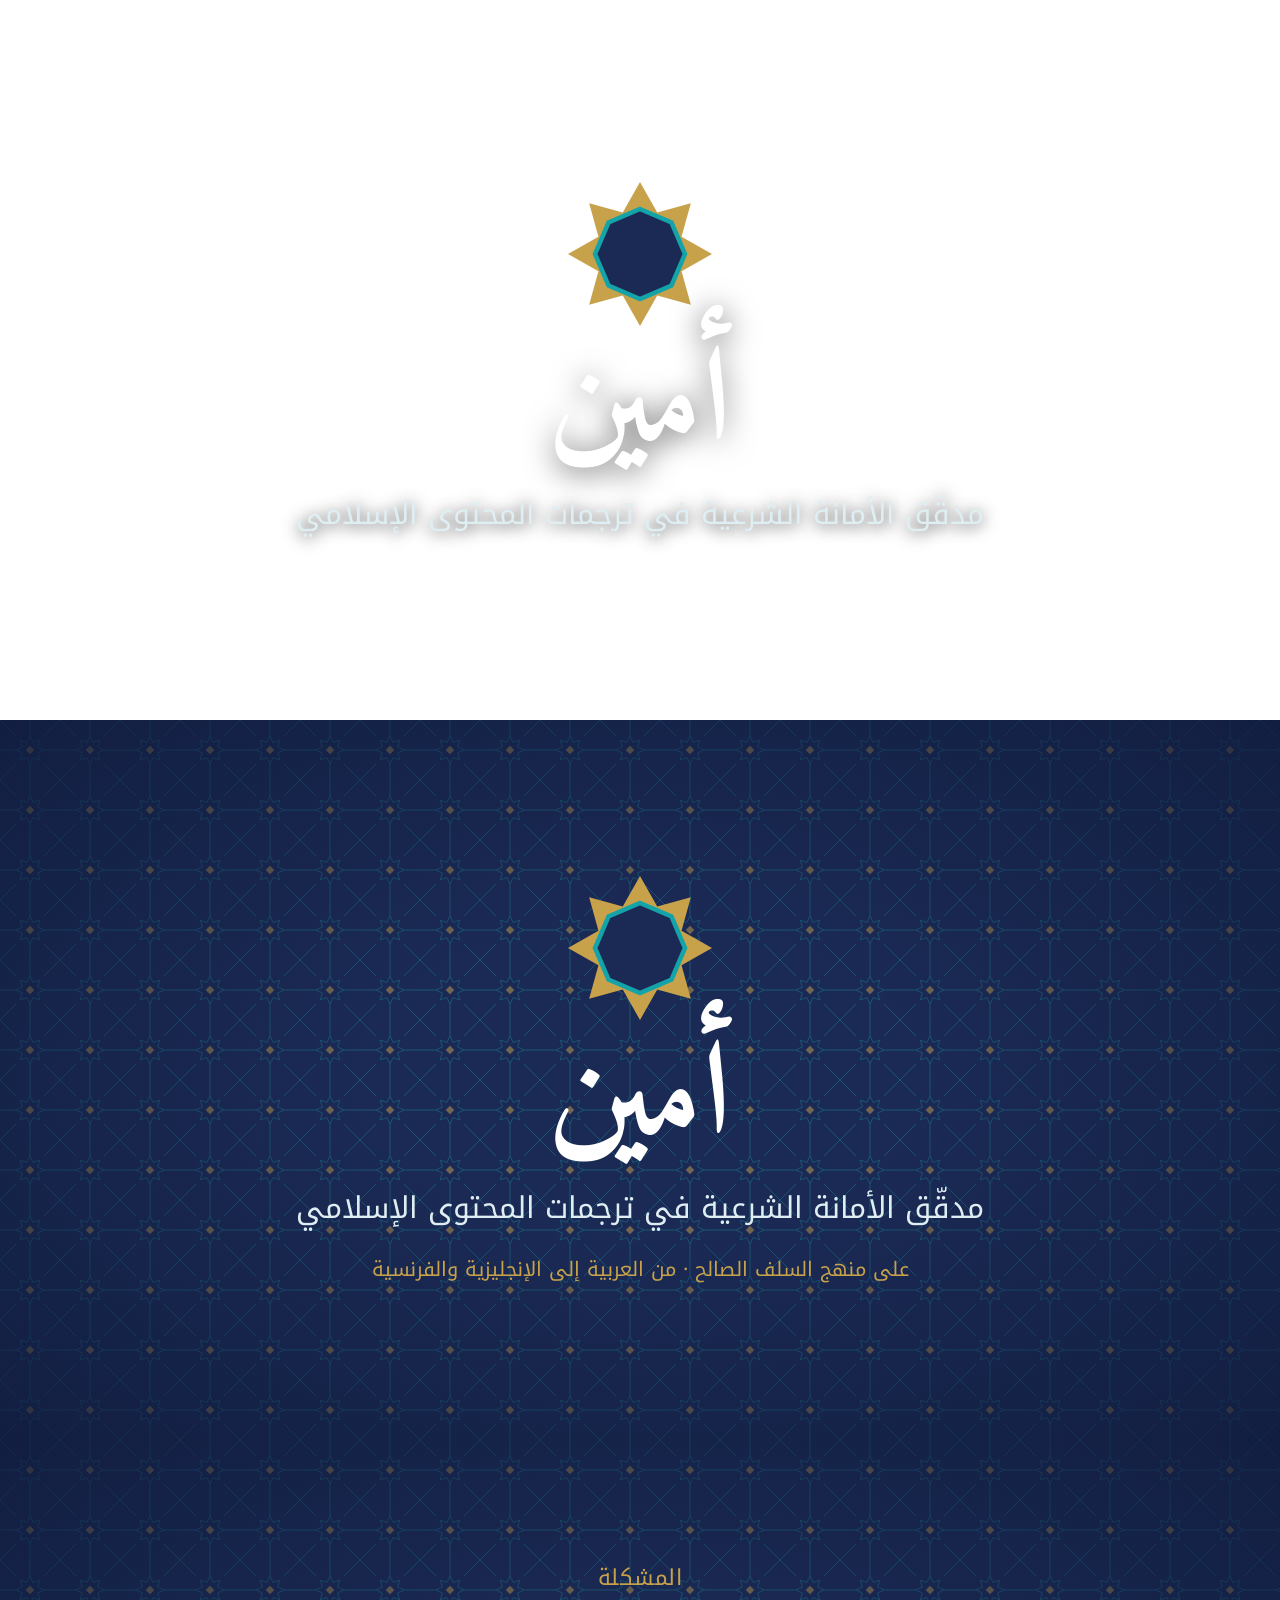
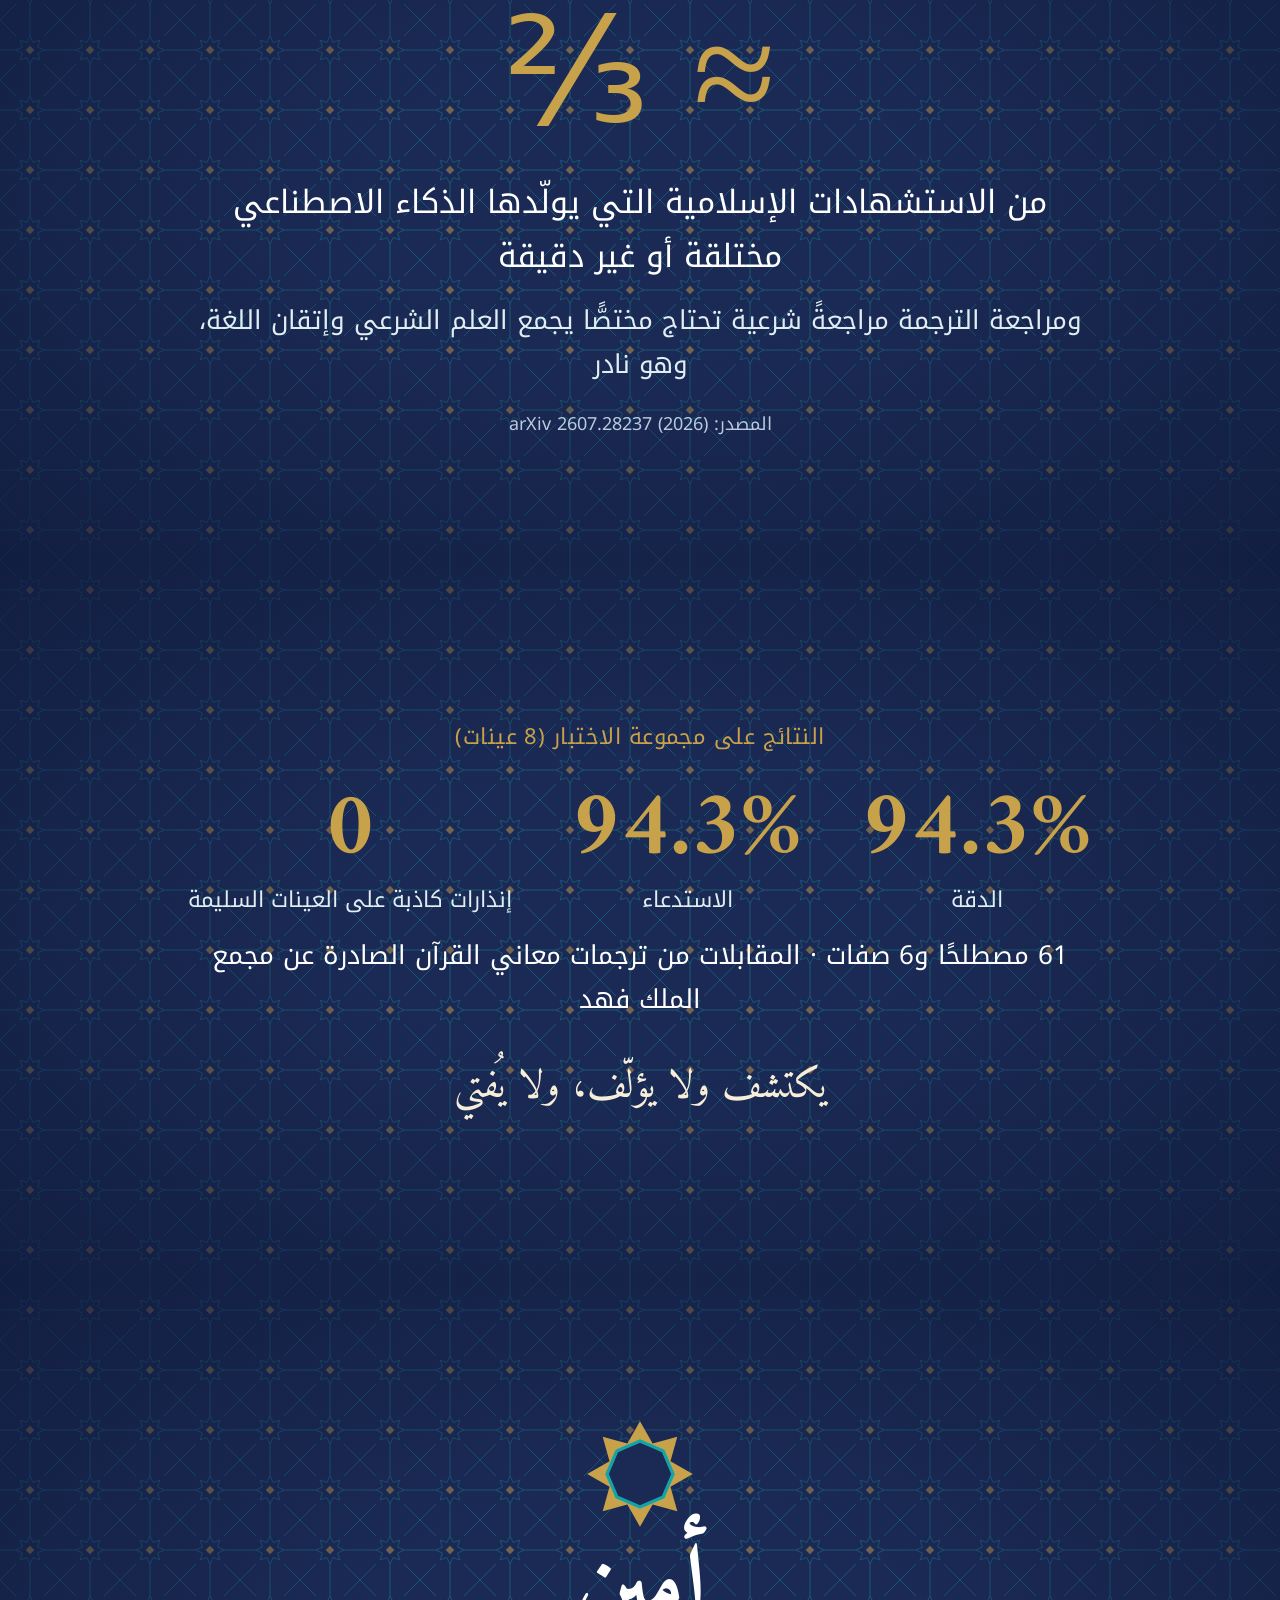
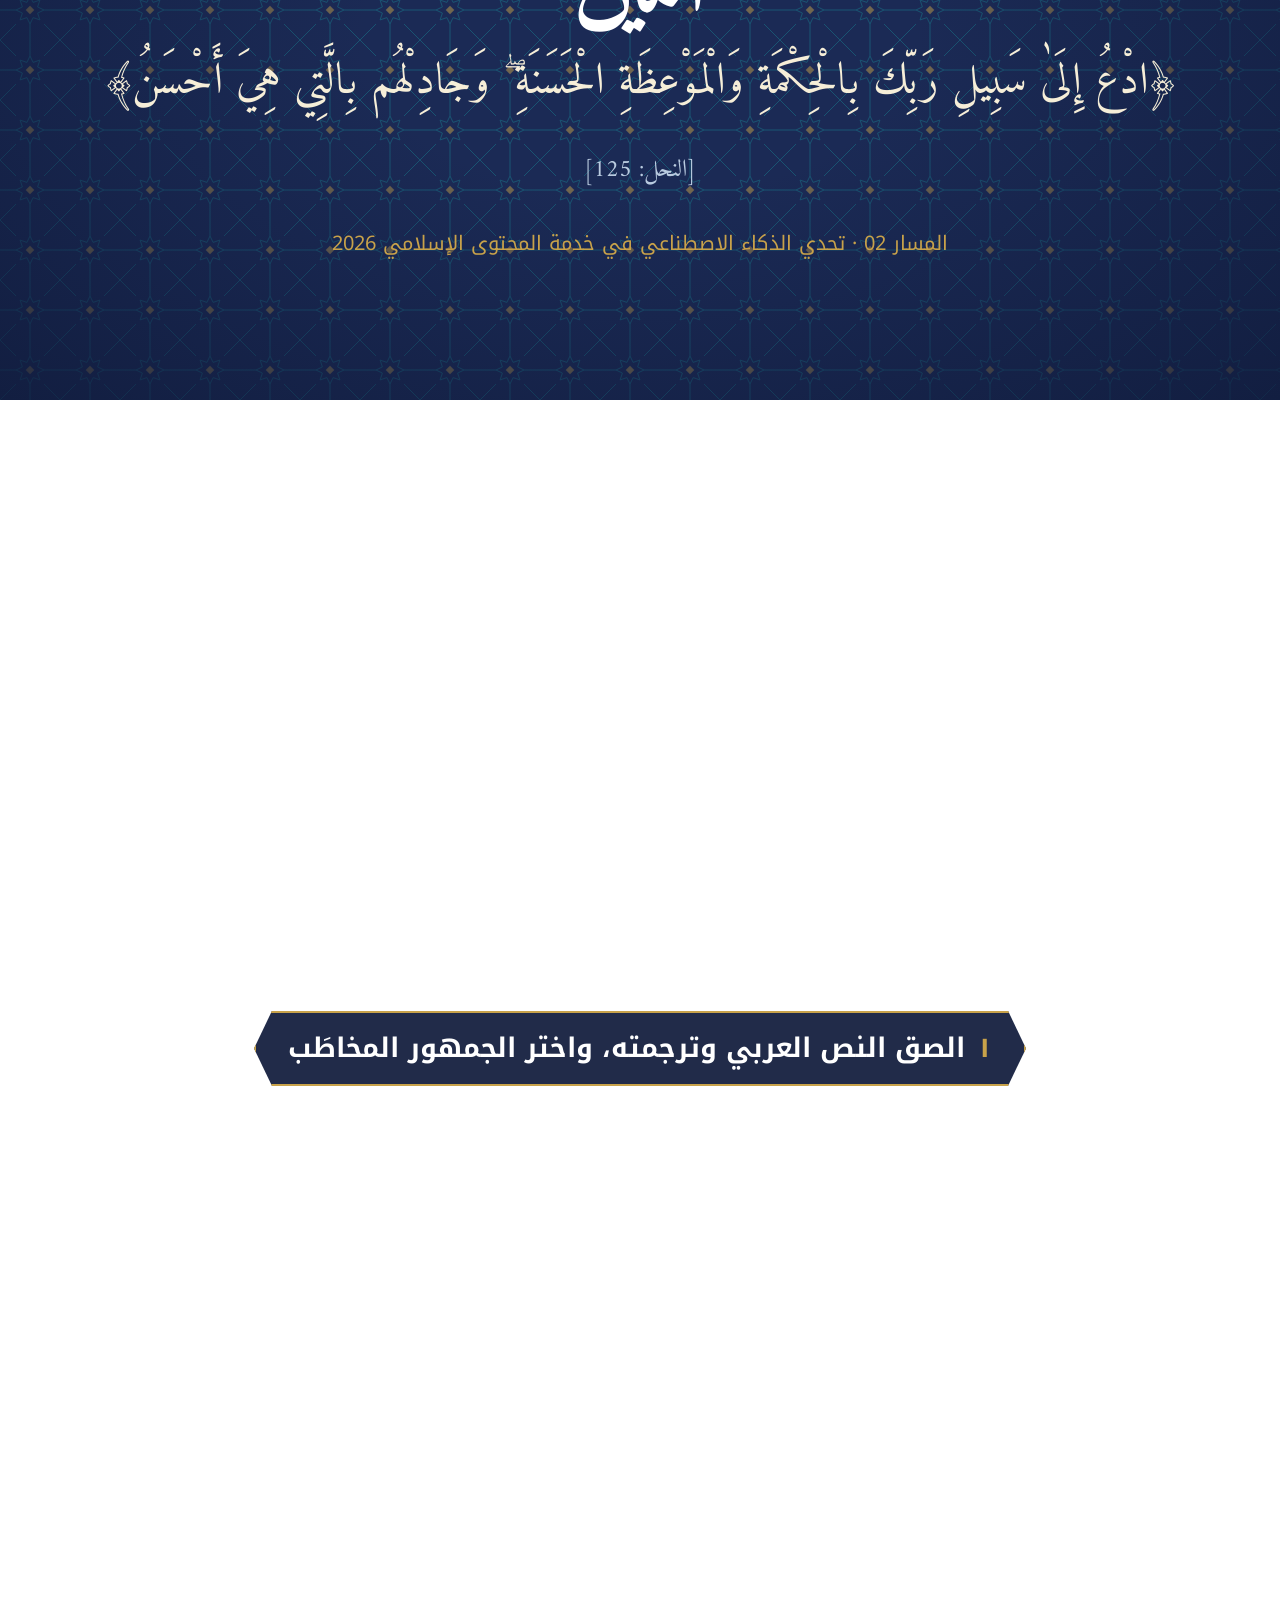
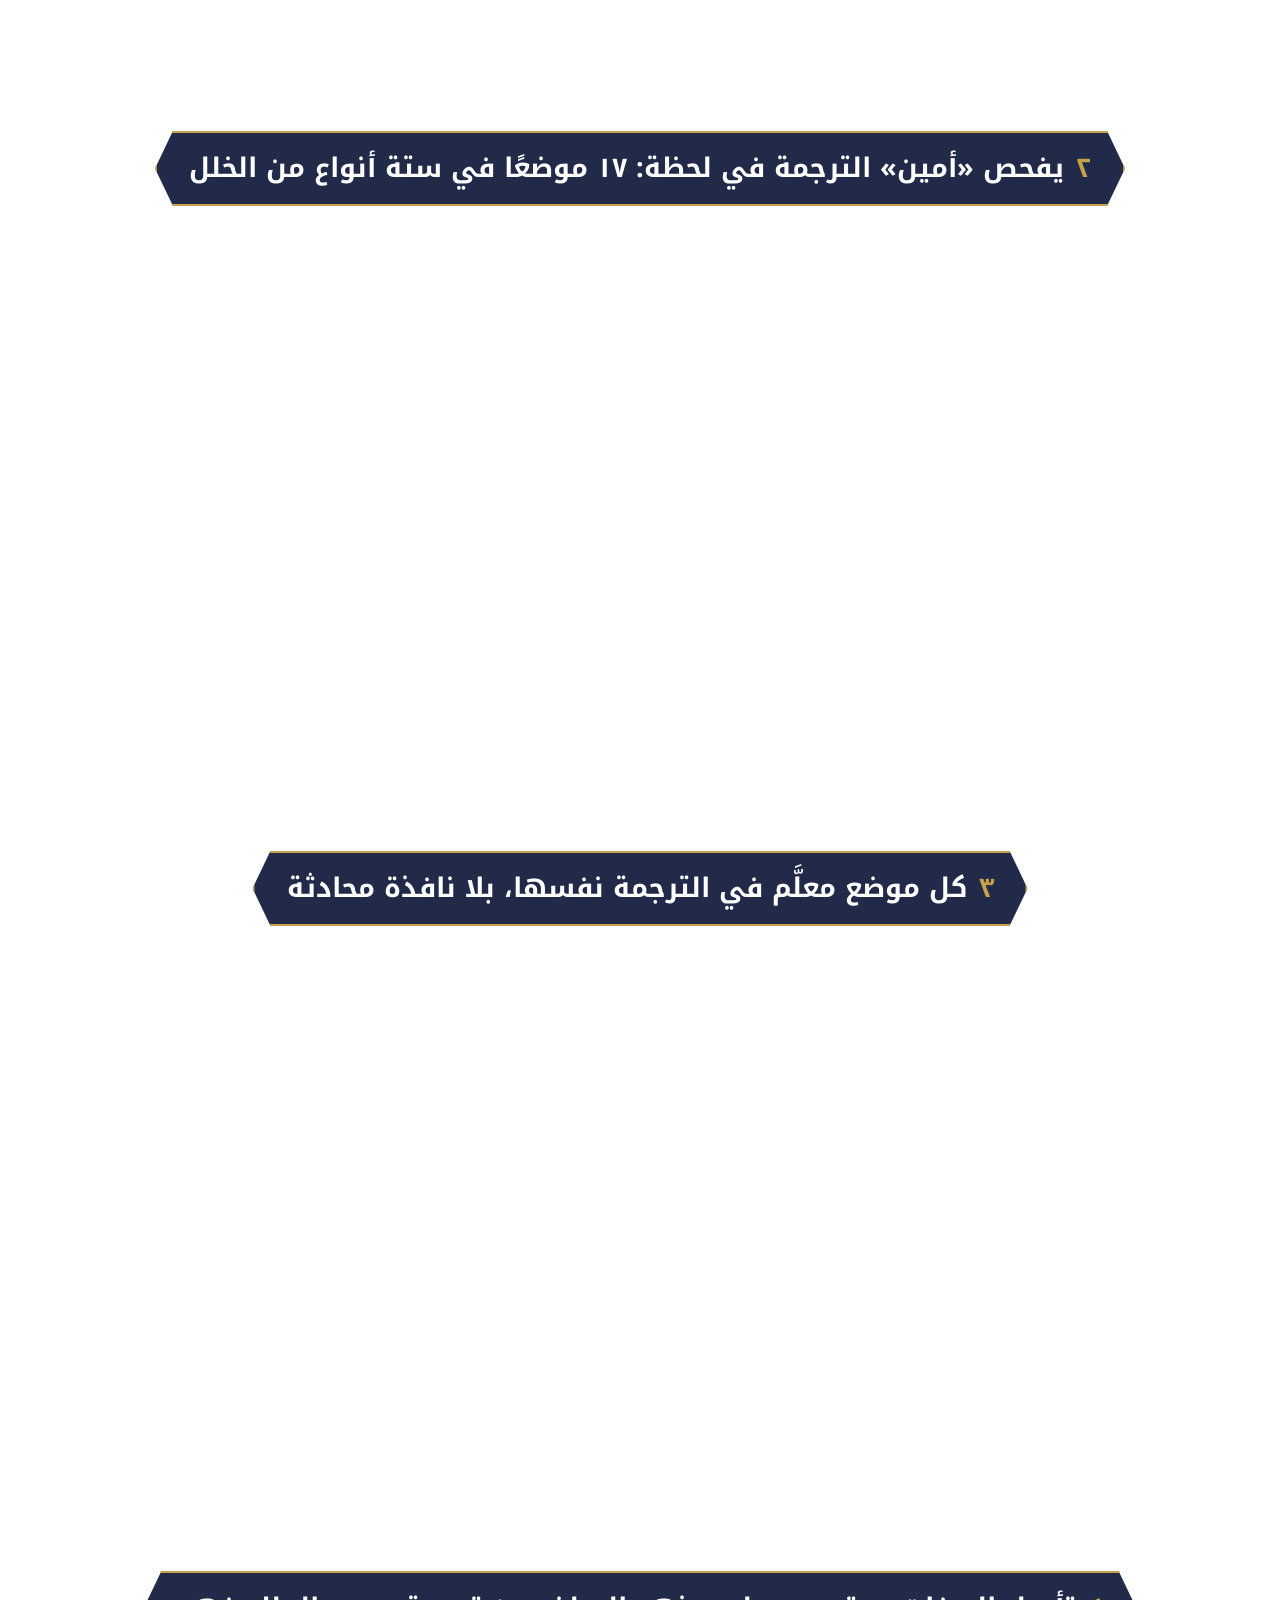
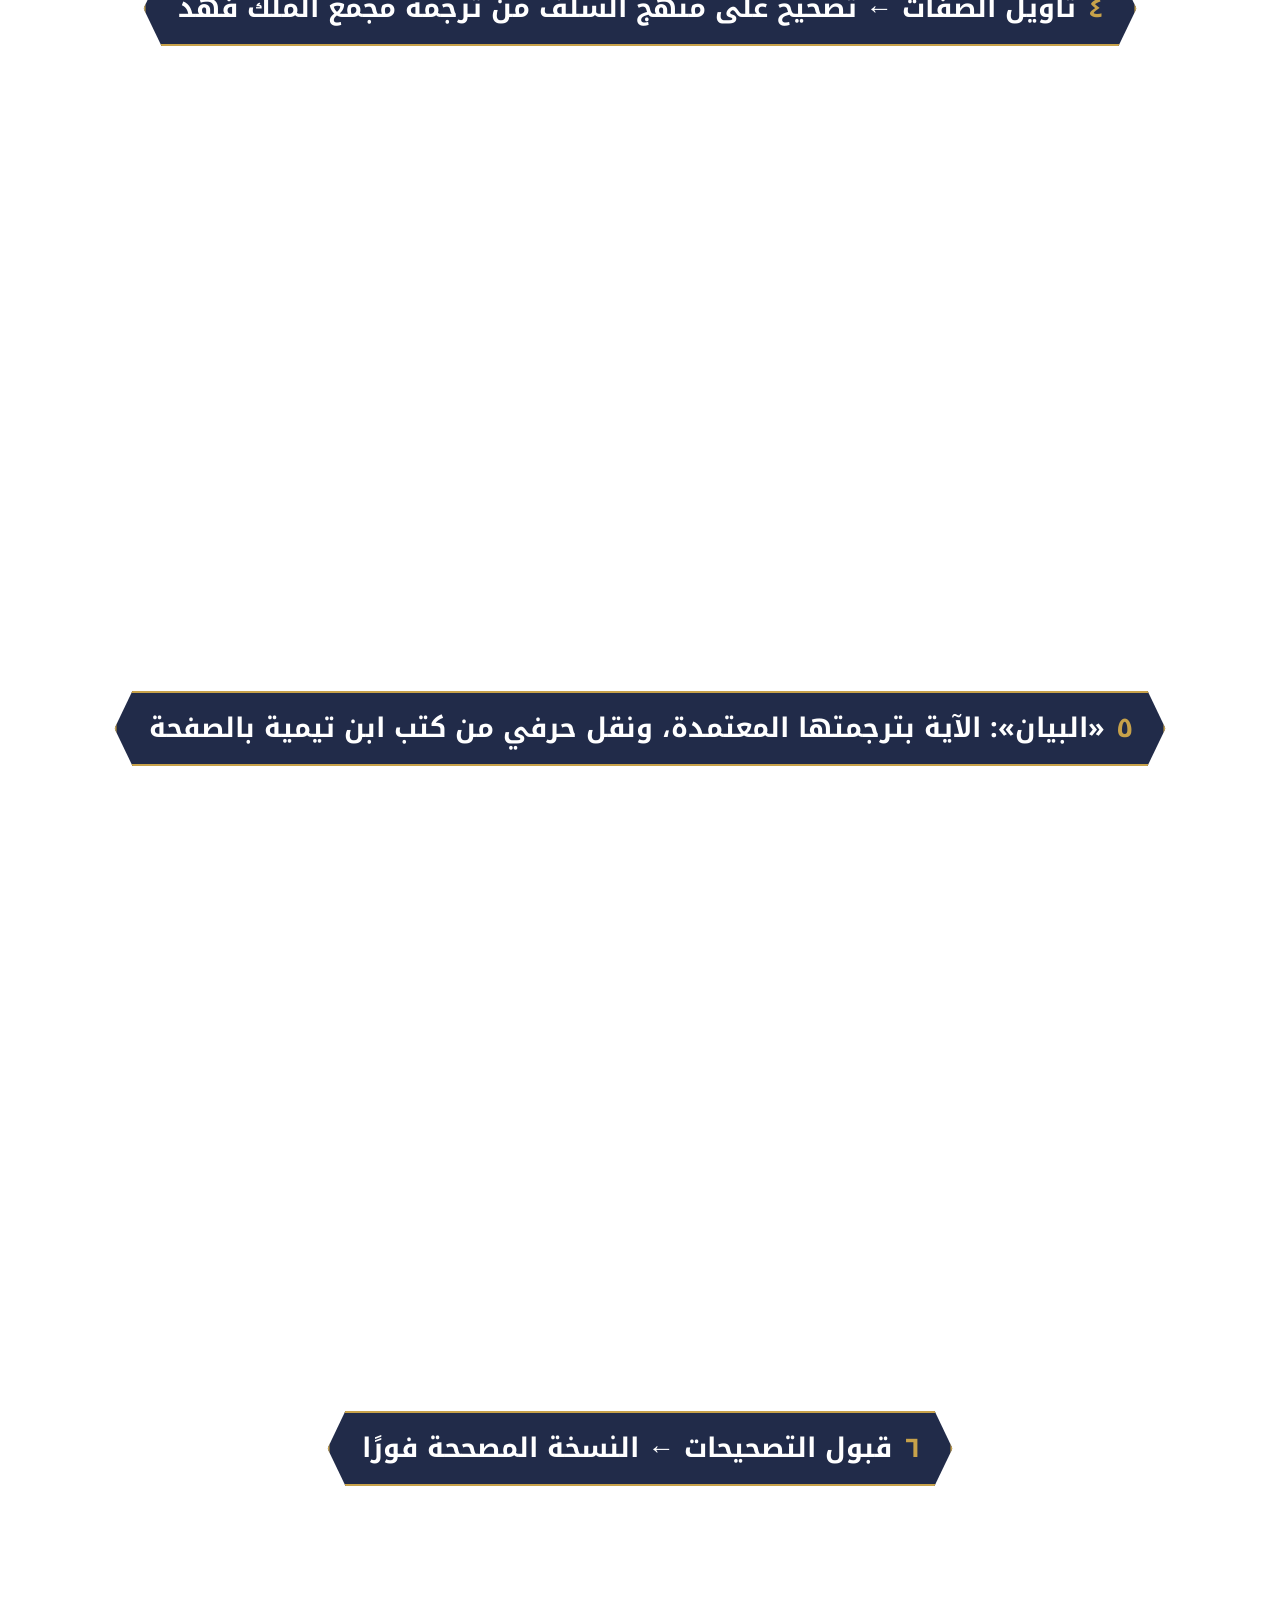
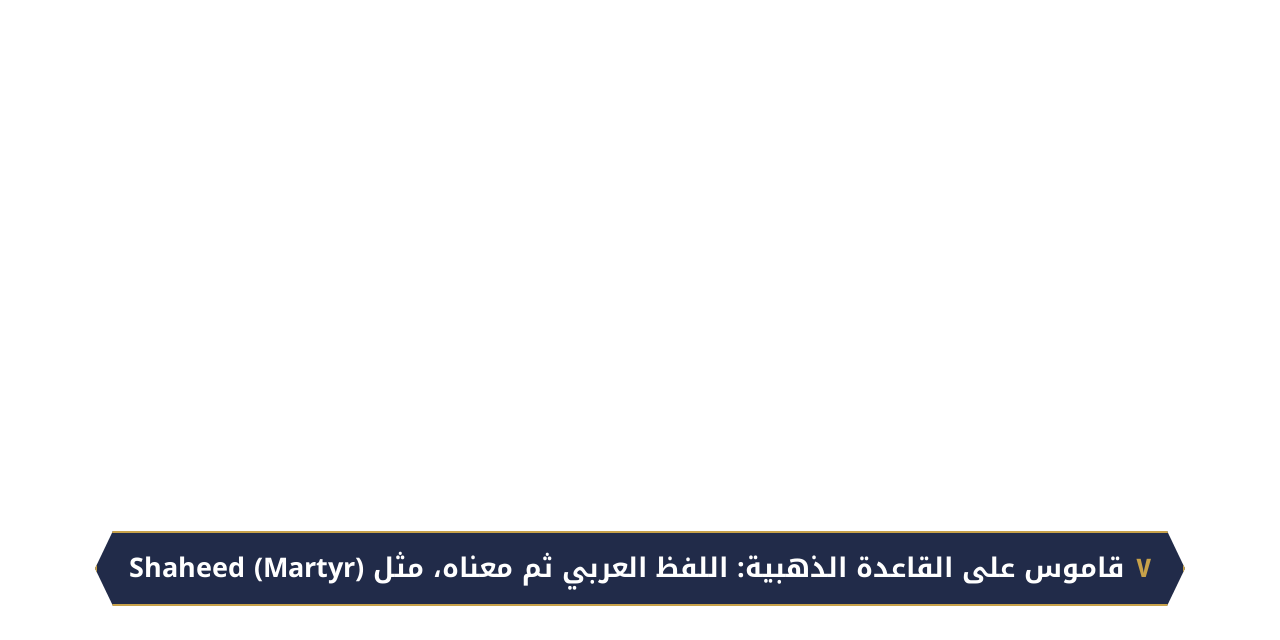
<file: web/video-cards.html>
<!doctype html>
<html lang="ar" dir="rtl">
<head>
<meta charset="utf-8">
<title>بطاقات فيديو أمين</title>
<!-- بطاقات العرض المرئي لـ«أمين»: تُصوَّر كل بطاقة صورةً 1280×720 (tools/make_video.sh) -->
<link rel="stylesheet" href="style.css">
<style>
  body { margin: 0; background: transparent; }
  .vc { width: 1280px; height: 720px; position: relative; overflow: hidden; display: flex; flex-direction: column;
        align-items: center; justify-content: center; text-align: center; color: #fff; background: var(--indigo) var(--tile-band); }
  .vc::after { content: ""; position: absolute; inset: 0; background: radial-gradient(ellipse at center, rgba(15,26,58,0) 30%, rgba(15,26,58,.75) 100%); pointer-events: none; }
  .vc > * { position: relative; z-index: 1; }
  .star { width: 150px; height: 150px; }
  h1 { font-family: var(--naskh); font-size: 132px; margin: 6px 0 0; line-height: 1.1; }
  .sub { font-size: 30px; color: #dfeef2; margin: 8px 0 0; }
  .sub2 { font-size: 20px; color: var(--gold); margin: 18px 0 0; }
  .label { font-size: 22px; color: var(--gold); letter-spacing: .02em; margin: 0 0 14px; }
  .big { font-family: var(--naskh); font-size: 150px; color: var(--gold); line-height: 1; margin: 0; }
  .lead { font-size: 32px; max-width: 900px; line-height: 1.7; margin: 14px 0 0; }
  .note { font-size: 18px; color: #b9cbe0; margin: 22px 0 0; }
  .stats { display: flex; gap: 60px; margin: 10px 0 0; }
  .stats div { display: flex; flex-direction: column; align-items: center; }
  .stats b { font-family: var(--naskh); font-size: 92px; color: var(--gold); line-height: 1.1; direction: ltr; }
  .stats span { font-size: 22px; color: #dfeef2; }
  .motto { font-family: var(--naskh); font-size: 40px; color: var(--gold-soft); margin: 30px 0 0; }
  .ayah { font-family: var(--naskh); font-size: 44px; line-height: 1.9; color: var(--gold-soft); max-width: 1100px; margin: 0; }
  .ayah small { font-size: 24px; color: #b9cbe0; }
  .cap { width: 1280px; height: 720px; position: relative; background: transparent; }
  .cap p { position: absolute; bottom: 34px; right: 50%; transform: translateX(50%); margin: 0; white-space: nowrap;
           padding: 14px 34px; font-size: 27px; font-weight: 700; color: #fff; background: rgba(15,26,58,.92);
           box-shadow: inset 0 0 0 2px var(--gold);
           clip-path: polygon(18px 0, calc(100% - 18px) 0, 100% 50%, calc(100% - 18px) 100%, 18px 100%, 0 50%); }
  .cap p i { font-style: normal; color: var(--gold); margin-inline-end: 12px; }
  .logo { width: 1280px; height: 720px; color: #fff; display: flex; flex-direction: column; align-items: center; justify-content: center; background: transparent; }
  .logo h1 { text-shadow: 0 4px 30px rgba(0,0,0,.6); }
  .logo .sub { text-shadow: 0 2px 16px rgba(0,0,0,.8); }
</style>
</head>
<body>
<svg width="0" height="0" style="position:absolute" aria-hidden="true"><defs>
  <symbol id="s8" viewBox="0 0 100 100"><polygon fill="#c8a24a" points="50,2 61.5,22.3 83.9,16.1 77.7,38.5 98,50 77.7,61.5 83.9,83.9 61.5,77.7 50,98 38.5,77.7 16.1,83.9 22.3,61.5 2,50 22.3,38.5 16.1,16.1 38.5,22.3"/><polygon fill="#1b2a55" stroke="#14a3a8" stroke-width="3" points="50,20 71,29 80,50 71,71 50,80 29,71 20,50 29,29"/></symbol>
</defs></svg>

<section class="logo" id="c-logo">
  <svg class="star"><use href="#s8"/></svg>
  <h1>أمين</h1>
  <p class="sub">مدقّق الأمانة الشرعية في ترجمات المحتوى الإسلامي</p>
</section>

<section class="vc" id="c-title">
  <svg class="star"><use href="#s8"/></svg>
  <h1>أمين</h1>
  <p class="sub">مدقّق الأمانة الشرعية في ترجمات المحتوى الإسلامي</p>
  <p class="sub2">على منهج السلف الصالح · من العربية إلى الإنجليزية والفرنسية</p>
</section>

<section class="vc" id="c-problem">
  <p class="label">المشكلة</p>
  <p class="big">≈ ⅔</p>
  <p class="lead">من الاستشهادات الإسلامية التي يولّدها الذكاء الاصطناعي مختلقة أو غير دقيقة</p>
  <p class="lead" style="font-size:26px;color:#dfeef2">ومراجعة الترجمة مراجعةً شرعية تحتاج مختصًّا يجمع العلم الشرعي وإتقان اللغة، وهو نادر</p>
  <p class="note">المصدر: arXiv 2607.28237 (2026)</p>
</section>

<section class="vc" id="c-results">
  <p class="label">النتائج على مجموعة الاختبار (8 عينات)</p>
  <div class="stats">
    <div><b>94.3%</b><span>الدقة</span></div>
    <div><b>94.3%</b><span>الاستدعاء</span></div>
    <div><b>0</b><span>إنذارات كاذبة على العينات السليمة</span></div>
  </div>
  <p class="lead" style="font-size:26px">61 مصطلحًا و6 صفات · المقابلات من ترجمات معاني القرآن الصادرة عن مجمع الملك فهد</p>
  <p class="motto">يكتشف ولا يؤلّف، ولا يُفتي</p>
</section>

<section class="vc" id="c-outro">
  <svg class="star" style="width:110px;height:110px"><use href="#s8"/></svg>
  <h1 style="font-size:96px">أمين</h1>
  <p class="ayah">﴿ادْعُ إِلَىٰ سَبِيلِ رَبِّكَ بِالْحِكْمَةِ وَالْمَوْعِظَةِ الْحَسَنَةِ ۖ وَجَادِلْهُم بِالَّتِي هِيَ أَحْسَنُ﴾ <small>[النحل: 125]</small></p>
  <p class="sub2">المسار 02 · تحدي الذكاء الاصطناعي في خدمة المحتوى الإسلامي 2026</p>
</section>

<section class="cap" id="cap-1"><p><i>١</i>الصق النص العربي وترجمته، واختر الجمهور المخاطَب</p></section>
<section class="cap" id="cap-2"><p><i>٢</i>يفحص «أمين» الترجمة في لحظة: ١٧ موضعًا في ستة أنواع من الخلل</p></section>
<section class="cap" id="cap-3"><p><i>٣</i>كل موضع معلَّم في الترجمة نفسها، بلا نافذة محادثة</p></section>
<section class="cap" id="cap-4"><p><i>٤</i>تأويل الصفات ← تصحيح على منهج السلف من ترجمة مجمع الملك فهد</p></section>
<section class="cap" id="cap-5"><p><i>٥</i>«البيان»: الآية بترجمتها المعتمدة، ونقل حرفي من كتب ابن تيمية بالصفحة</p></section>
<section class="cap" id="cap-6"><p><i>٦</i>قبول التصحيحات ← النسخة المصححة فورًا</p></section>
<section class="cap" id="cap-7"><p><i>٧</i>قاموس على القاعدة الذهبية: اللفظ العربي ثم معناه، مثل Shaheed (Martyr)</p></section>
</body>
</html>
</file>
<file: web/style.css>
/* أمين — تصميم «الزخرفة الهندسية»: زليج ومشربية، تركوازي وأزرق نيلي ولمسة ذهبية */

@font-face { font-family: "Amiri"; font-weight: 400; font-display: swap;
  src: url("fonts/amiri-arabic-400-normal.woff2") format("woff2"); unicode-range: U+0600-06FF, U+0750-077F, U+FB50-FDFF, U+FE70-FEFF; }
@font-face { font-family: "Amiri"; font-weight: 700; font-display: swap;
  src: url("fonts/amiri-arabic-700-normal.woff2") format("woff2"); unicode-range: U+0600-06FF, U+0750-077F, U+FB50-FDFF, U+FE70-FEFF; }
@font-face { font-family: "Amiri"; font-weight: 400; font-display: swap;
  src: url("fonts/amiri-latin-400-normal.woff2") format("woff2"); unicode-range: U+0000-024F, U+1E00-1EFF, U+2000-206F; }
@font-face { font-family: "Amiri"; font-weight: 700; font-display: swap;
  src: url("fonts/amiri-latin-700-normal.woff2") format("woff2"); unicode-range: U+0000-024F, U+1E00-1EFF, U+2000-206F; }
@font-face { font-family: "Kufi"; font-weight: 400; font-display: swap;
  src: url("fonts/noto-kufi-arabic-arabic-400-normal.woff2") format("woff2"); unicode-range: U+0600-06FF, U+0750-077F, U+FB50-FDFF, U+FE70-FEFF; }
@font-face { font-family: "Kufi"; font-weight: 700; font-display: swap;
  src: url("fonts/noto-kufi-arabic-arabic-700-normal.woff2") format("woff2"); unicode-range: U+0600-06FF, U+0750-077F, U+FB50-FDFF, U+FE70-FEFF; }
@font-face { font-family: "Kufi"; font-weight: 400; font-display: swap;
  src: url("fonts/noto-kufi-arabic-latin-400-normal.woff2") format("woff2"); unicode-range: U+0000-024F, U+2000-206F; }
@font-face { font-family: "Kufi"; font-weight: 700; font-display: swap;
  src: url("fonts/noto-kufi-arabic-latin-700-normal.woff2") format("woff2"); unicode-range: U+0000-024F, U+2000-206F; }

:root {
  --indigo: #1b2a55;
  --indigo-deep: #0f1a3a;
  --turq: #0e7c86;
  --turq-2: #14a3a8;
  --turq-soft: #e3f3f2;
  --gold: #c8a24a;
  --gold-soft: #f6eed8;
  --paper: #fbfcfb;
  --card: #ffffff;
  --ink: #18223a;
  --muted: #5b6680;
  --line: #d6e3e6;
  --red: #a8322a;
  --red-soft: #fbeceb;
  --green: #1e7b4f;
  --green-soft: #e6f4ec;
  /* ألوان أنواع الخلل السبعة */
  --t1: #6b4fa3; --t2: #a8322a; --t3: #b7862a; --t4: #1b2a55;
  --t5: #c05a1c; --t6: #0e7c86; --t7: #56657f;
  --ink-2: #2e3955;
  --field: #fcfefe;
  --heading: #1b2a55;
  --gold-ink: #7a5a14;
  --indigo-soft: #eef0fa;
  --radius: 14px;
  --kufi: "Kufi", "Noto Kufi Arabic", "Segoe UI", Tahoma, sans-serif;
  --naskh: "Amiri", "Traditional Arabic", "Times New Roman", serif;
  --tile: url("data:image/svg+xml,%3Csvg xmlns='http://www.w3.org/2000/svg' width='60' height='60' viewBox='0 0 60 60'%3E%3Cg fill='none' stroke='%230e7c86' stroke-width='0.8' opacity='0.16'%3E%3Cpolygon points='30.0,16.0 33.1,22.4 39.9,20.1 37.6,26.9 44.0,30.0 37.6,33.1 39.9,39.9 33.1,37.6 30.0,44.0 26.9,37.6 20.1,39.9 22.4,33.1 16.0,30.0 22.4,26.9 20.1,20.1 26.9,22.4'/%3E%3Cpath d='M0 0L16 16M60 0L44 16M0 60L16 44M60 60L44 44M30 0V16M30 44V60M0 30H16M44 30H60'/%3E%3C/g%3E%3C/svg%3E");
  --tile-band: url("data:image/svg+xml,%3Csvg xmlns='http://www.w3.org/2000/svg' width='60' height='60' viewBox='0 0 60 60'%3E%3Cg fill='none' stroke='%2314a3a8' stroke-width='1' opacity='0.35'%3E%3Cpolygon points='30.0,16.0 33.1,22.4 39.9,20.1 37.6,26.9 44.0,30.0 37.6,33.1 39.9,39.9 33.1,37.6 30.0,44.0 26.9,37.6 20.1,39.9 22.4,33.1 16.0,30.0 22.4,26.9 20.1,20.1 26.9,22.4'/%3E%3Cpath d='M0 0L16 16M60 0L44 16M0 60L16 44M60 60L44 44M30 0V16M30 44V60M0 30H16M44 30H60'/%3E%3C/g%3E%3Crect x='27' y='27' width='6' height='6' transform='rotate(45 30 30)' fill='%23c8a24a' opacity='0.5'/%3E%3C/svg%3E");
  --edge: url("data:image/svg+xml,%3Csvg xmlns='http://www.w3.org/2000/svg' width='24' height='12' viewBox='0 0 24 12'%3E%3Cpath d='M0 0H24V2L12 12L0 2Z' fill='%231b2a55'/%3E%3Cpath d='M12 3L15 6L12 9L9 6Z' fill='%23c8a24a'/%3E%3C/svg%3E");
}

/* ─── الوضع الداكن: نفس الهوية، ليلًا ─── */
@media (prefers-color-scheme: dark) {
  :root:not([data-theme="light"]) {
    color-scheme: dark;
    --paper: #0c1428; --card: #131e38; --field: #0f1830; --ink: #e6ebf5; --ink-2: #c9d2e6; --muted: #95a2bd;
    --line: #2a3a5e; --heading: #d8e0f7; --turq-soft: #0f3338; --gold-soft: #3a3016; --gold-ink: #e3c77a;
    --red-soft: #3a1a1c; --green-soft: #12301f; --indigo-soft: #1e2a4d; --turq: #1aa7ad; --green: #4cc38a; --red: #ee7b72;
    --t1: #a58ce0; --t2: #ee7b72; --t3: #e0b45a; --t4: #8fa4e8; --t5: #f0925a; --t6: #3cc3c8; --t7: #9aa7c2;
  }
}
:root[data-theme="dark"] {
  color-scheme: dark;
  --paper: #0c1428; --card: #131e38; --field: #0f1830; --ink: #e6ebf5; --ink-2: #c9d2e6; --muted: #95a2bd;
  --line: #2a3a5e; --heading: #d8e0f7; --turq-soft: #0f3338; --gold-soft: #3a3016; --gold-ink: #e3c77a;
  --red-soft: #3a1a1c; --green-soft: #12301f; --indigo-soft: #1e2a4d; --turq: #1aa7ad; --green: #4cc38a; --red: #ee7b72;
  --t1: #a58ce0; --t2: #ee7b72; --t3: #e0b45a; --t4: #8fa4e8; --t5: #f0925a; --t6: #3cc3c8; --t7: #9aa7c2;
}

* { box-sizing: border-box; }
html { -webkit-text-size-adjust: 100%; }
body {
  margin: 0; color: var(--ink); background: var(--paper) var(--tile);
  font-family: var(--kufi); font-size: 15px; line-height: 1.75;
}
button, input, textarea, select { font: inherit; color: inherit; }
[hidden] { display: none !important; }
:focus-visible { outline: 3px solid var(--gold); outline-offset: 2px; }

/* ─── الشريط العلوي ─── */
.band { background: var(--indigo) var(--tile-band); color: #fff; position: relative; }
.band-inner { max-width: 1180px; margin: 0 auto; padding: 22px 20px 18px; display: flex; align-items: center; justify-content: space-between; gap: 20px; flex-wrap: wrap; }
.band-edge { height: 12px; background: var(--edge) repeat-x; }
.band-edge.flip { transform: scaleY(-1); }
.brand { display: flex; align-items: center; gap: 14px; }
.brand-star { width: 58px; height: 58px; flex: none; }
.brand-star .s-outer { fill: var(--gold); }
.brand-star .s-inner { fill: var(--indigo); stroke: var(--turq-2); stroke-width: 3; }
.brand h1 { margin: 0; font-family: var(--naskh); font-size: 40px; line-height: 1; letter-spacing: 0; }
.tagline { margin: 6px 0 0; color: #cfe3ea; font-size: 14px; }
.steps { display: flex; gap: 6px; flex-wrap: wrap; }
.step { display: inline-flex; align-items: center; gap: 8px; padding: 6px 14px; border: 1px solid rgba(255,255,255,.25); color: #cfe3ea; font-size: 13px;
  clip-path: polygon(10px 0, calc(100% - 10px) 0, 100% 50%, calc(100% - 10px) 100%, 10px 100%, 0 50%); background: rgba(255,255,255,.04); }
.step i { width: 9px; height: 9px; background: currentColor; transform: rotate(45deg); opacity: .6; }
.step.is-on { background: var(--gold); color: var(--indigo-deep); border-color: var(--gold); font-weight: 700; }
.step.is-on i { opacity: 1; }

main { max-width: 1180px; margin: 0 auto; padding: 26px 20px 40px; }

/* ─── الألواح والإطارات ─── */
.panel { margin-bottom: 30px; }
.section-head { display: flex; align-items: center; justify-content: space-between; gap: 12px; flex-wrap: wrap; margin: 26px 0 12px; }
.section-head h2 { margin: 0; font-size: 19px; color: var(--heading); display: flex; align-items: center; gap: 10px; }
.h-star { width: 20px; height: 20px; fill: var(--turq); flex: none; }

.twin { display: grid; grid-template-columns: 1fr 1fr; gap: 18px; }
.frame {
  position: relative; background: var(--card); border: 1px solid var(--line); border-radius: 4px; padding: 16px;
  box-shadow: 0 0 0 5px var(--card), 0 0 0 6px var(--line), 0 10px 26px -18px rgba(15,26,58,.35);
}
/* زخارف الأركان: معينات ذهبية */
.frame::before, .frame::after { content: ""; position: absolute; width: 12px; height: 12px; background: var(--gold); transform: rotate(45deg); top: -10px; }
.frame::before { right: -10px; } .frame::after { left: -10px; }
.frame-label, .frame-label-row { display: flex; align-items: center; justify-content: space-between; gap: 10px; flex-wrap: wrap; font-weight: 700; color: var(--heading); margin-bottom: 8px; font-size: 14px; }
textarea { width: 100%; min-height: 210px; resize: vertical; border: 1px dashed var(--line); background: var(--field); border-radius: 4px; padding: 12px; line-height: 1.9; }
#arabic { font-family: var(--naskh); font-size: 19px; }
#translation { font-family: var(--naskh); font-size: 17px; }
textarea:focus { outline: none; border-color: var(--turq); border-style: solid; background: var(--card); }

.lang-switch { display: inline-flex; border: 1px solid var(--line); border-radius: 999px; overflow: hidden; font-weight: 400; }
.lang-switch input { position: absolute; opacity: 0; pointer-events: none; }
.lang-switch span { display: block; padding: 2px 12px; font-size: 12.5px; cursor: pointer; color: var(--muted); }
.lang-switch input:checked + span { background: var(--turq); color: #fff; }
.lang-switch input:focus-visible + span { outline: 2px solid var(--gold); }

.samples { display: flex; gap: 8px; flex-wrap: wrap; }
.chip { border: 1px solid var(--turq); color: var(--turq); background: var(--card); border-radius: 999px; padding: 3px 12px; font-size: 12.5px; cursor: pointer; }
.chip:hover { background: var(--turq-soft); }

/* ─── بلاطات الجمهور (مثمّنة) ─── */
.audience { border: 0; padding: 0; margin: 22px 0 0; }
.audience legend { font-weight: 700; color: var(--heading); margin-bottom: 10px; padding: 0; }
.audience legend small { font-weight: 400; color: var(--muted); }
.tiles { display: flex; flex-wrap: wrap; gap: 10px; }
.tile { position: relative; }
.tile input { position: absolute; opacity: 0; pointer-events: none; }
.tile span {
  display: block; padding: 10px 20px; background: var(--card); border: 0; cursor: pointer; font-size: 14px;
  clip-path: polygon(12px 0, calc(100% - 12px) 0, 100% 12px, 100% calc(100% - 12px), calc(100% - 12px) 100%, 12px 100%, 0 calc(100% - 12px), 0 12px);
  box-shadow: inset 0 0 0 1px var(--line); background: var(--card);
}
.tile input:checked + span { background: var(--indigo); color: #fff; box-shadow: inset 0 0 0 2px var(--gold); }
.tile input:focus-visible + span { box-shadow: inset 0 0 0 3px var(--gold); }

.actions { display: flex; align-items: center; justify-content: flex-start; gap: 18px; margin-top: 22px; flex-wrap: wrap; }
.btn-octa {
  border: 0; cursor: pointer; font-weight: 700; font-size: 17px; color: #fff; padding: 14px 42px; background: var(--turq);
  clip-path: polygon(16px 0, calc(100% - 16px) 0, 100% 50%, calc(100% - 16px) 100%, 16px 100%, 0 50%);
  box-shadow: inset 0 0 0 3px rgba(200,162,74,.9); transition: background .15s;
}
.btn-octa:hover { background: #0b6a73; }
.btn-octa[disabled] { opacity: .6; cursor: progress; }
.toggle { display: inline-flex; align-items: center; gap: 8px; color: var(--muted); font-size: 13.5px; }
.err { color: var(--red); background: var(--red-soft); padding: 10px 14px; border-radius: 6px; }

.btn-line { border: 1px solid var(--heading); background: var(--card); color: var(--heading); padding: 5px 14px; border-radius: 4px; cursor: pointer; font-size: 13px; }
.btn-line:hover { background: var(--heading); color: var(--card); }
.bulk { display: flex; gap: 8px; flex-wrap: wrap; }

/* ─── الملخص: الشمسة والبلاطات ─── */
.summary { display: flex; align-items: center; gap: 26px; flex-wrap: wrap; background: var(--card); border: 1px solid var(--line); border-radius: var(--radius); padding: 18px 22px; }
.medallion { position: relative; width: 132px; height: 132px; flex: none; }
.medallion svg { width: 100%; height: 100%; fill: var(--indigo); stroke: var(--gold); stroke-width: 2.5; }
.medallion-text { position: absolute; inset: 0; display: flex; flex-direction: column; align-items: center; justify-content: center; color: #fff; }
.medallion-text b { font-size: 36px; line-height: 1; font-family: var(--naskh); }
.medallion-text span { font-size: 12px; color: var(--gold-soft); }
.summary-side { flex: 1; min-width: 260px; }
.summary-line { margin: 0 0 12px; color: var(--muted); }
.summary-line b { color: var(--ink); }
.type-tiles { display: flex; flex-wrap: wrap; gap: 8px; }
.ttile {
  display: inline-flex; align-items: center; gap: 8px; border: 1px solid var(--line); background: var(--card); cursor: pointer; padding: 5px 12px 5px 10px; font-size: 13px; border-radius: 4px;
}
.ttile .dia { width: 11px; height: 11px; transform: rotate(45deg); background: var(--c); flex: none; }
.ttile b { font-family: var(--naskh); font-size: 16px; color: var(--c); }
.ttile[aria-pressed="true"] { background: var(--c); color: #fff; border-color: var(--c); }
.ttile[aria-pressed="true"] b { color: #fff; }
.ttile[aria-pressed="true"] .dia { background: var(--card); }
.ttile.zero { opacity: .45; }

/* ─── الترجمة المعلَّمة ─── */
.frame-read { padding: 20px 22px; }
.marked { font-family: var(--naskh); font-size: 18.5px; line-height: 2.15; white-space: pre-wrap; text-align: left; }
.marked mark { background: color-mix(in srgb, var(--c) 14%, transparent); border-bottom: 2px solid var(--c); color: inherit; padding: 0 2px; cursor: pointer; border-radius: 2px; }
.marked mark.is-wide { background: none; border-bottom: 2px dotted var(--c); }
.marked mark.is-accepted { background: var(--green-soft); border-bottom-color: var(--green); }
.marked mark.is-rejected { background: none; border-bottom: 1px dashed var(--muted); }
.marked mark.is-dim { opacity: .35; }
.badge { display: inline-flex; align-items: center; justify-content: center; width: 19px; height: 19px; font-family: var(--kufi); font-size: 10.5px; font-weight: 700;
  color: #fff; background: var(--c); vertical-align: super; margin-inline-start: 2px; clip-path: polygon(50% 0, 100% 50%, 50% 100%, 0 50%); line-height: 1; }
.marked ins { text-decoration: none; background: var(--green-soft); border-bottom: 2px solid var(--green); }

/* ─── بطاقات الزليج ─── */
.cards { display: grid; grid-template-columns: repeat(auto-fill, minmax(330px, 1fr)); gap: 16px; align-items: start; }
.card {
  --cut: 16px; position: relative; background: var(--card); padding: 0 0 14px;
  clip-path: polygon(var(--cut) 0, calc(100% - var(--cut)) 0, 100% var(--cut), 100% calc(100% - var(--cut)), calc(100% - var(--cut)) 100%, var(--cut) 100%, 0 calc(100% - var(--cut)), 0 var(--cut));
  box-shadow: inset 0 0 0 1px var(--line); transition: transform .12s;
}
.card.is-focus { box-shadow: inset 0 0 0 2px var(--c); }
.card.is-accepted { background: linear-gradient(var(--card), var(--green-soft)); }
.card.is-rejected { opacity: .55; }
.card-top { display: flex; align-items: center; gap: 10px; padding: 12px 20px 10px; background: color-mix(in srgb, var(--c) 9%, var(--card)); border-bottom: 1px solid color-mix(in srgb, var(--c) 25%, var(--card)); }
.card-top .num { width: 26px; height: 26px; display: inline-flex; align-items: center; justify-content: center; color: #fff; background: var(--c); font-weight: 700; font-size: 12px;
  clip-path: polygon(50% 0, 100% 50%, 50% 100%, 0 50%); flex: none; }
.card-top .tname { font-weight: 700; color: var(--c); font-size: 14px; flex: 1; }
.sev { font-size: 11.5px; padding: 1px 9px; border-radius: 999px; border: 1px solid; white-space: nowrap; }
.sev-high { color: var(--red); border-color: var(--red); }
.sev-medium { color: var(--t5); border-color: var(--t5); }
.sev-low { color: var(--muted); border-color: var(--line); }
.card-body { padding: 12px 20px 0; }
.pair { display: grid; grid-template-columns: auto 1fr; gap: 4px 10px; align-items: baseline; margin-bottom: 8px; }
.pair dt { font-size: 12px; color: var(--muted); }
.pair dd { margin: 0; font-family: var(--naskh); font-size: 16.5px; direction: ltr; text-align: left; overflow-wrap: anywhere; }
.pair .was { color: var(--red); text-decoration: line-through; text-decoration-thickness: 1px; }
.pair .ctx { color: var(--ink-2); font-size: 15px; border-inline-start: 3px solid var(--c); padding-inline-start: 8px; }
.pair .now { color: var(--green); font-weight: 700; }
.pair .now.none { color: var(--muted); font-weight: 400; font-family: var(--kufi); font-size: 13px; direction: rtl; text-align: right; }
.reason { font-size: 13.5px; margin: 6px 0 8px; color: var(--ink-2); }
.src { font-size: 12px; color: var(--muted); margin: 0 0 10px; }
.flags { display: flex; gap: 6px; flex-wrap: wrap; margin-bottom: 10px; }
.flag { font-size: 11.5px; padding: 1px 8px; border-radius: 4px; background: var(--gold-soft); color: var(--gold-ink); }
.flag.ai { background: var(--indigo-soft); color: var(--heading); }
.card-actions { display: flex; gap: 8px; padding: 0 20px; flex-wrap: wrap; }
.act { border: 1px solid var(--line); background: var(--card); padding: 4px 12px; border-radius: 4px; cursor: pointer; font-size: 13px; }
.act.ok[aria-pressed="true"] { background: var(--green); color: #fff; border-color: var(--green); }
.act.no[aria-pressed="true"] { background: #6b7280; color: #fff; border-color: #6b7280; }
.act.bayan { margin-inline-start: auto; border-color: var(--gold); color: var(--gold-ink); }
.act.bayan[aria-expanded="true"] { background: var(--gold); color: var(--indigo-deep); }

/* ─── «البيان»: لوح ينبسط داخل البطاقة، لا نافذة محادثة ─── */
.bayan-panel { margin: 12px 20px 0; padding: 14px 16px; background: var(--paper) var(--tile); border: 1px solid var(--gold); border-radius: 4px; font-size: 13.5px; }
.bayan-panel h4 { margin: 0 0 6px; color: var(--heading); font-size: 14px; display: flex; align-items: center; gap: 8px; }
.bayan-panel h4::before { content: ""; width: 8px; height: 8px; background: var(--gold); transform: rotate(45deg); }
.bayan-panel section + section { margin-top: 12px; padding-top: 10px; border-top: 1px dashed var(--line); }
.bayan-ayah { font-family: var(--naskh); font-size: 19px; line-height: 2; margin: 2px 0; }
.bayan-tr { font-family: var(--naskh); direction: ltr; text-align: left; font-size: 15.5px; color: var(--ink-2); margin: 0 0 4px; }
.bayan-quote { font-family: var(--naskh); font-size: 17px; line-height: 1.95; margin: 4px 0; padding-inline-start: 12px; border-inline-start: 3px solid var(--turq); }
.bayan-cite { font-size: 12px; color: var(--muted); }
.bayan-cite a { color: var(--turq); }
.pending { color: var(--gold-ink); font-size: 12px; }
.approved-kfc { color: var(--green); font-size: 12px; }

.aud-report { display: flex; flex-wrap: wrap; gap: 12px; }
.metric { background: var(--card); border: 1px solid var(--line); border-radius: 6px; padding: 10px 16px; min-width: 140px; }
.metric b { display: block; font-family: var(--naskh); font-size: 24px; color: var(--heading); line-height: 1.2; }
.metric span { font-size: 12.5px; color: var(--muted); }
.note { color: var(--muted); font-size: 13px; }

.empty { text-align: center; padding: 30px; background: var(--card); border: 1px solid var(--line); border-radius: var(--radius); color: var(--green); }

.tabs { display: flex; gap: 4px; }
.tab { color: #cfe3ea; text-decoration: none; padding: 6px 14px; font-weight: 700; font-size: 14px; border-bottom: 2px solid transparent; }
.tab:hover { color: #fff; }
.tab.is-on { color: var(--gold); border-bottom-color: var(--gold); }
.upload { font-weight: 400; font-size: 12.5px; color: var(--turq); cursor: pointer; border: 1px dashed var(--turq); padding: 1px 10px; border-radius: 999px; }
.upload:hover { background: var(--turq-soft); }

/* ─── القاموس ─── */
.gl-tools { display: flex; gap: 10px; align-items: center; flex-wrap: wrap; }
#gl-search { min-width: 280px; padding: 7px 12px; border: 1px solid var(--line); border-radius: 4px; background: var(--card); }
.gl-h { color: var(--heading); font-size: 16px; margin: 20px 0 10px; }
.gl-grid { display: grid; grid-template-columns: repeat(auto-fill, minmax(290px, 1fr)); gap: 14px; align-items: start; }
.gl { --cut: 14px; background: var(--card); padding: 14px 18px; box-shadow: inset 0 0 0 1px var(--line);
  clip-path: polygon(var(--cut) 0, calc(100% - var(--cut)) 0, 100% var(--cut), 100% calc(100% - var(--cut)), calc(100% - var(--cut)) 100%, var(--cut) 100%, 0 calc(100% - var(--cut)), 0 var(--cut)); }
.gl-ar { font-family: var(--naskh); font-size: 22px; color: var(--heading); margin: 0; line-height: 1.5; }
.gl-forms { font-size: 12px; color: var(--muted); margin: 0 0 6px; }
.gl-ok { font-family: var(--naskh); direction: ltr; text-align: left; color: var(--green); font-weight: 700; font-size: 16.5px; margin: 4px 0; }
.gl-bad { direction: ltr; text-align: left; font-size: 13px; color: var(--red); margin: 0 0 6px; }
.gl-bad s { margin-inline-end: 6px; }
.gl-note { font-size: 13px; margin: 6px 0; }
.gl-meta { display: flex; gap: 6px; flex-wrap: wrap; font-size: 11.5px; }
.gl-meta span { padding: 1px 8px; border-radius: 4px; background: var(--turq-soft); color: var(--turq); }
.gl-meta .kfc { background: var(--green-soft); color: var(--green); }
.gl-meta .pend { background: var(--gold-soft); color: var(--gold-ink); }
.gl-src { font-size: 11.5px; color: var(--muted); margin: 6px 0 0; }

/* ─── عن أمين ─── */
.about-grid { display: grid; grid-template-columns: repeat(auto-fit, minmax(260px, 1fr)); gap: 22px; }
.about-grid h3 { margin: 0 0 6px; color: var(--heading); }
.about-grid p { margin: 0 0 6px; font-size: 14px; }
.golden { font-family: var(--naskh); color: var(--green); font-weight: 700; font-size: 17px; text-align: left; }
.types-list { display: grid; grid-template-columns: repeat(auto-fit, minmax(240px, 1fr)); gap: 10px; }
.types-list div { display: flex; gap: 10px; align-items: center; background: var(--card); border: 1px solid var(--line); border-radius: 4px; padding: 8px 12px; font-size: 14px; }
.types-list i { width: 12px; height: 12px; transform: rotate(45deg); background: var(--c); flex: none; }
.limits { background: var(--card); border: 1px solid var(--line); border-radius: 6px; padding: 12px 32px; font-size: 14px; }

/* ─── التذييل ─── */
.foot { background: var(--indigo) var(--tile-band); color: #cfe3ea; margin-top: 30px; }
.foot-inner { max-width: 1180px; margin: 0 auto; padding: 18px 20px 26px; text-align: center; font-size: 13px; }
.foot .ayah { font-family: var(--naskh); font-size: 21px; color: var(--gold-soft); margin: 4px 0 8px; }

/* ─── الجوال ─── */
@media (max-width: 760px) {
  #gl-search { min-width: 0; width: 100%; }
  .tabs { order: 3; width: 100%; justify-content: center; }
  .twin { grid-template-columns: 1fr; }
  .band-inner { padding: 16px; }
  main { padding: 18px 16px 30px; }
  .brand h1 { font-size: 32px; }
  .cards { grid-template-columns: 1fr; }
  .summary { justify-content: center; text-align: center; }
  .medallion { width: 110px; height: 110px; }
  .type-tiles { justify-content: center; }
  .frame { box-shadow: 0 0 0 3px var(--card), 0 0 0 4px var(--line); }
}

@media print {
  .band, .foot, #input, .bulk, .card-actions, .actions { display: none !important; }
  body { background: var(--card); }
  .card { clip-path: none; box-shadow: 0 0 0 1px #999; break-inside: avoid; }
}
</file>
